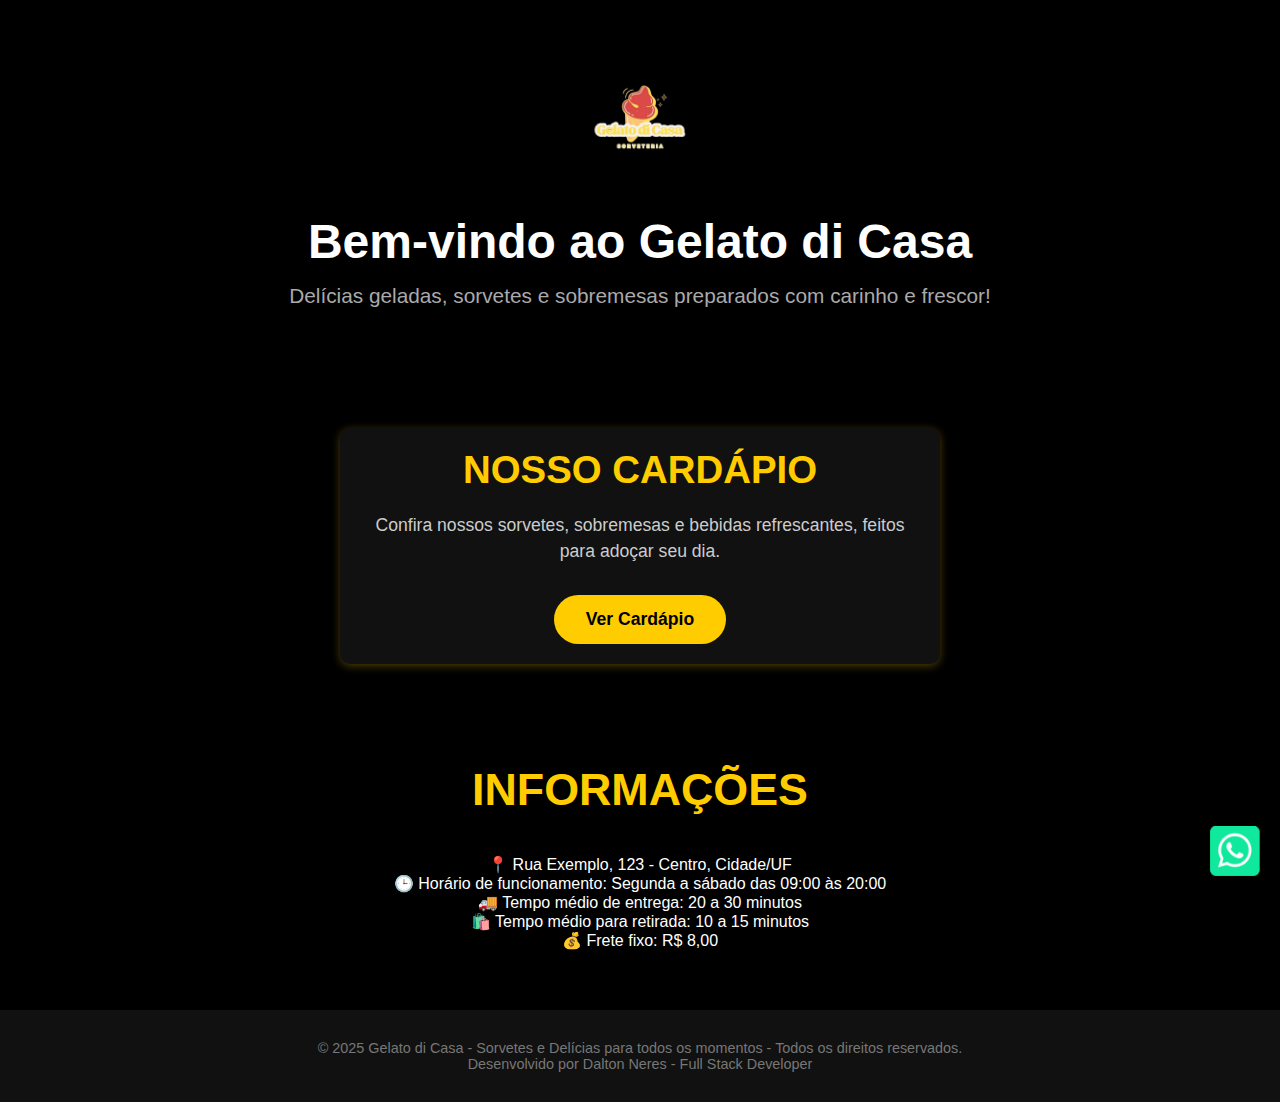
<file: index.html>
<!DOCTYPE html>
<html lang="pt-BR">

<head>
    <meta charset="UTF-8" />
    <meta name="viewport" content="width=device-width, initial-scale=1.0" />
    <title>Gelato di Casa | Sorvetes e Delícias</title>
    <link rel="icon" type="image/png" href="sorveteria.jpg" title="Gelato di Casa">
    <link rel="stylesheet" href="style.css">
</head>

<body>

<header>
    <div class="logo">
        <img src="sorveteria.jpg" alt="Logo Gelato di Casa" title="Gelato di Casa Logo">
    </div>
    <h1>Bem-vindo ao Gelato di Casa</h1>
    <p>Delícias geladas, sorvetes e sobremesas preparados com carinho e frescor!</p>
</header>

<section id="sorvetes">
    <h2>Nosso Cardápio</h2>
    <p>Confira nossos sorvetes, sobremesas e bebidas refrescantes, feitos para adoçar seu dia.</p>
    <a href="cardapio.html" class="btn-ver-cardapio">Ver Cardápio</a>
</section>

<section id="informacoes">
    <h2>Informações</h2>
    <p>📍 Rua Exemplo, 123 - Centro, Cidade/UF</p>
    <p>🕒 Horário de funcionamento: Segunda a sábado das 09:00 às 20:00</p>
    <p>🚚 Tempo médio de entrega: 20 a 30 minutos</p>
    <p>🛍️ Tempo médio para retirada: 10 a 15 minutos</p>
    <p>💰 Frete fixo: R$ 8,00</p>
</section>

<a href="https://wa.me/5511999999999" target="_blank" title="Peça pelo WhatsApp!" class="whatsapp-link">
    <img src="whatsapp.png" alt="WhatsApp" />
</a>

<footer>
  <p>&copy; 2025 Gelato di Casa - Sorvetes e Delícias para todos os momentos - Todos os direitos reservados.</p>
  <p>
    Desenvolvido por 
    <a href="https://github.com/daltonneres" target="_blank" style="color: #777; text-decoration: none;">
      Dalton Neres - Full Stack Developer
    </a>
  </p>
</footer>

</body>

</html>
</file>
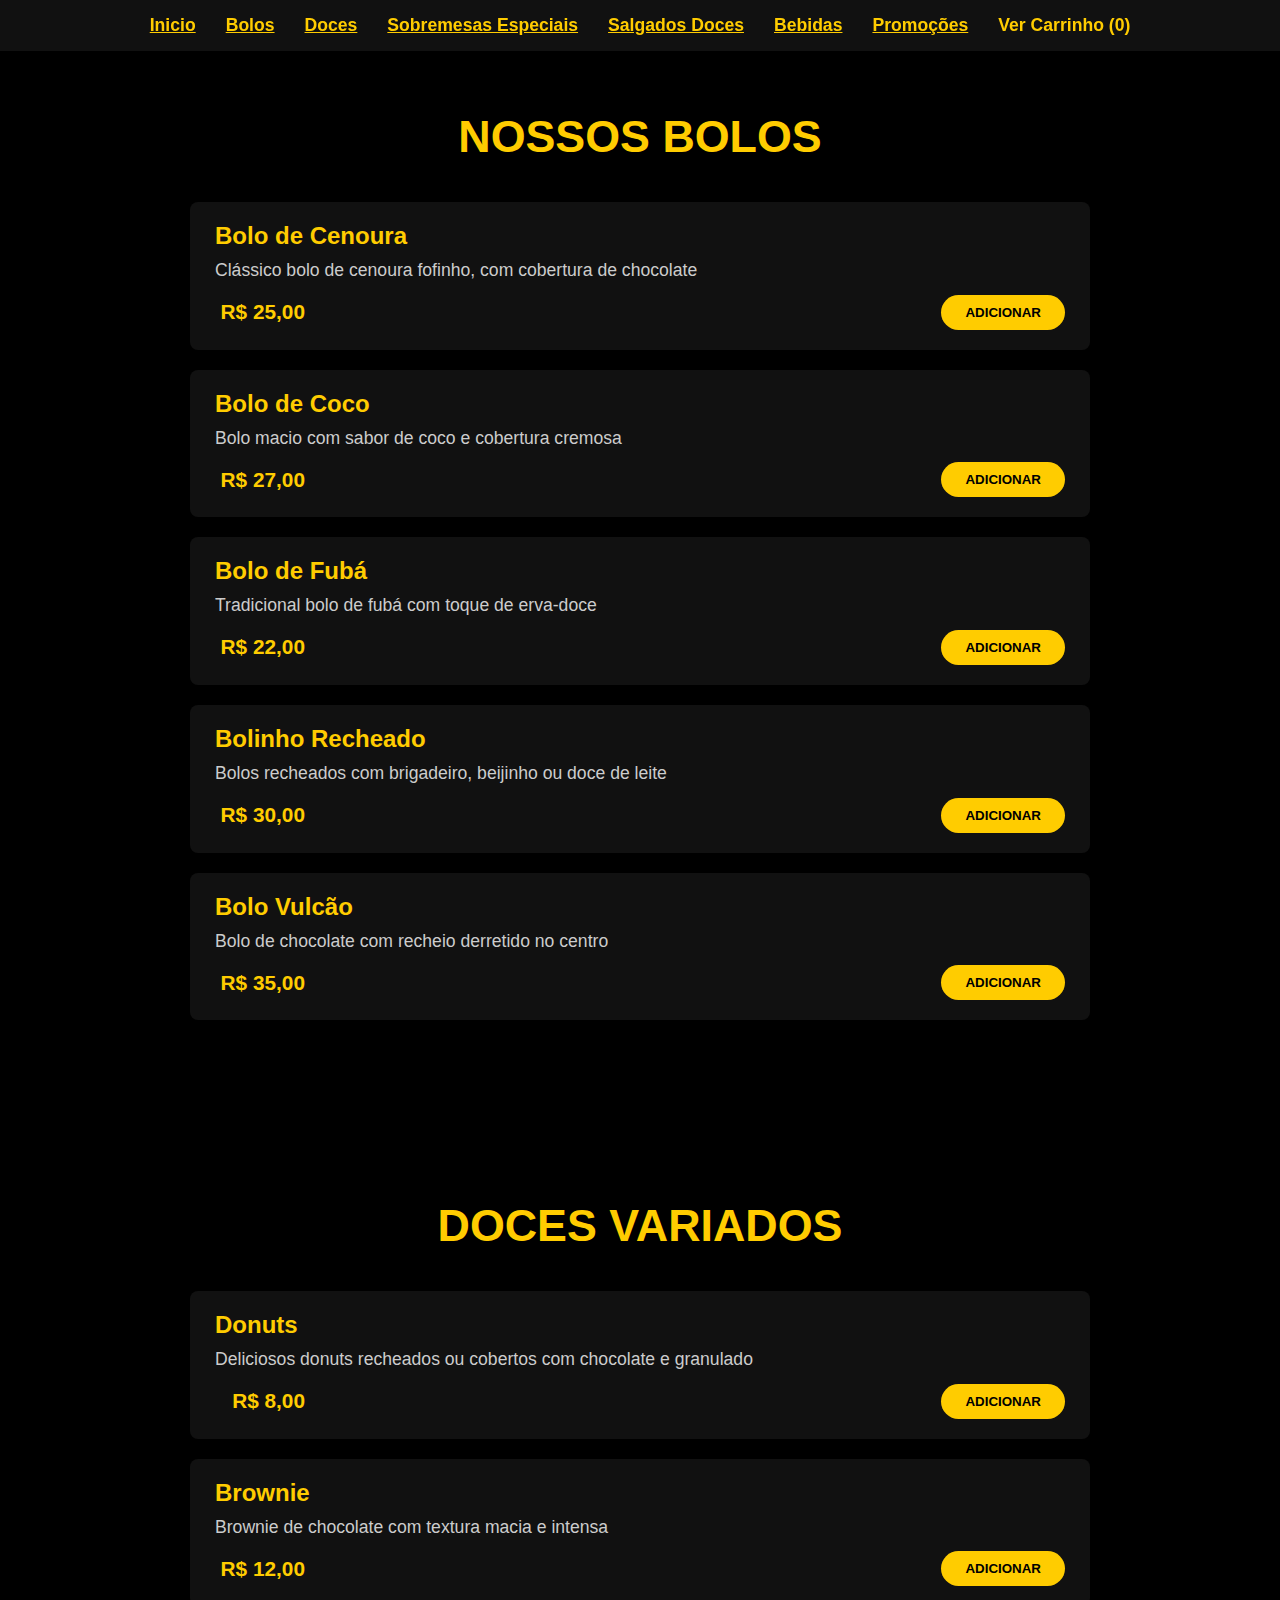
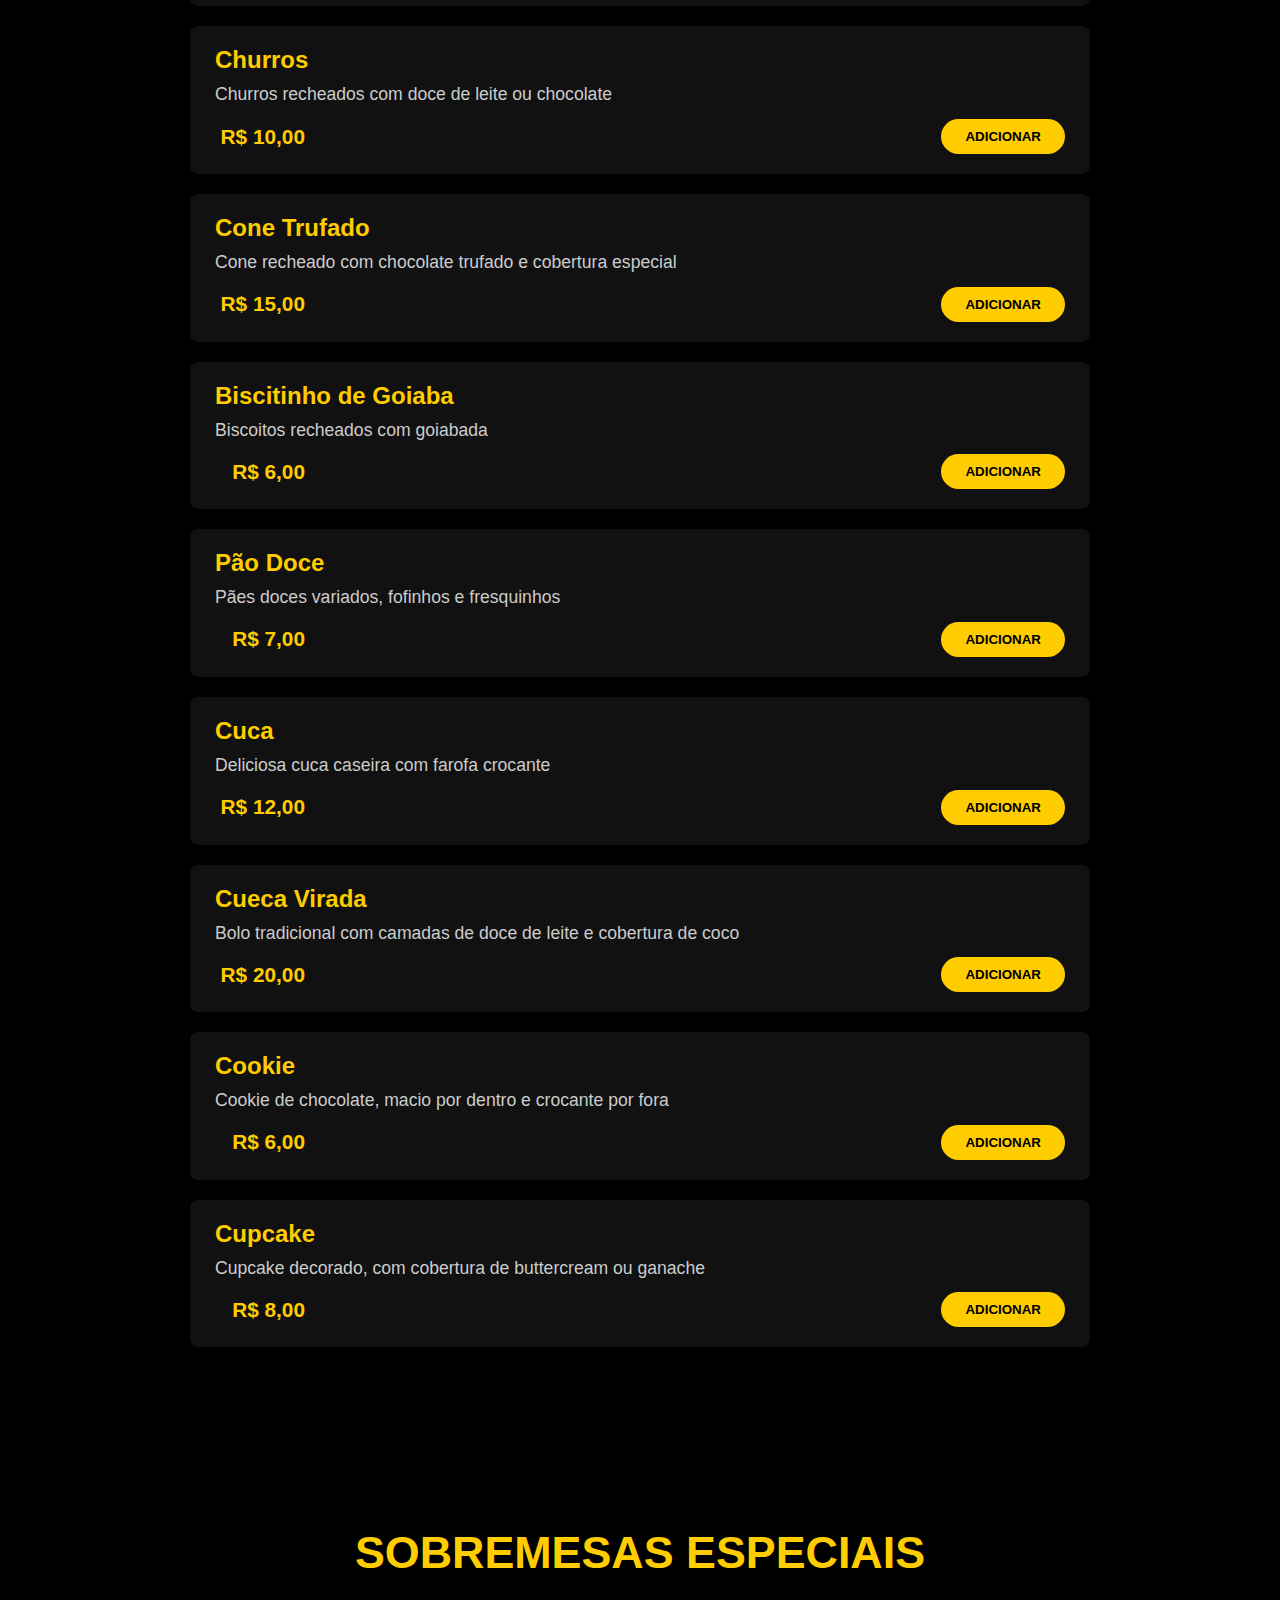
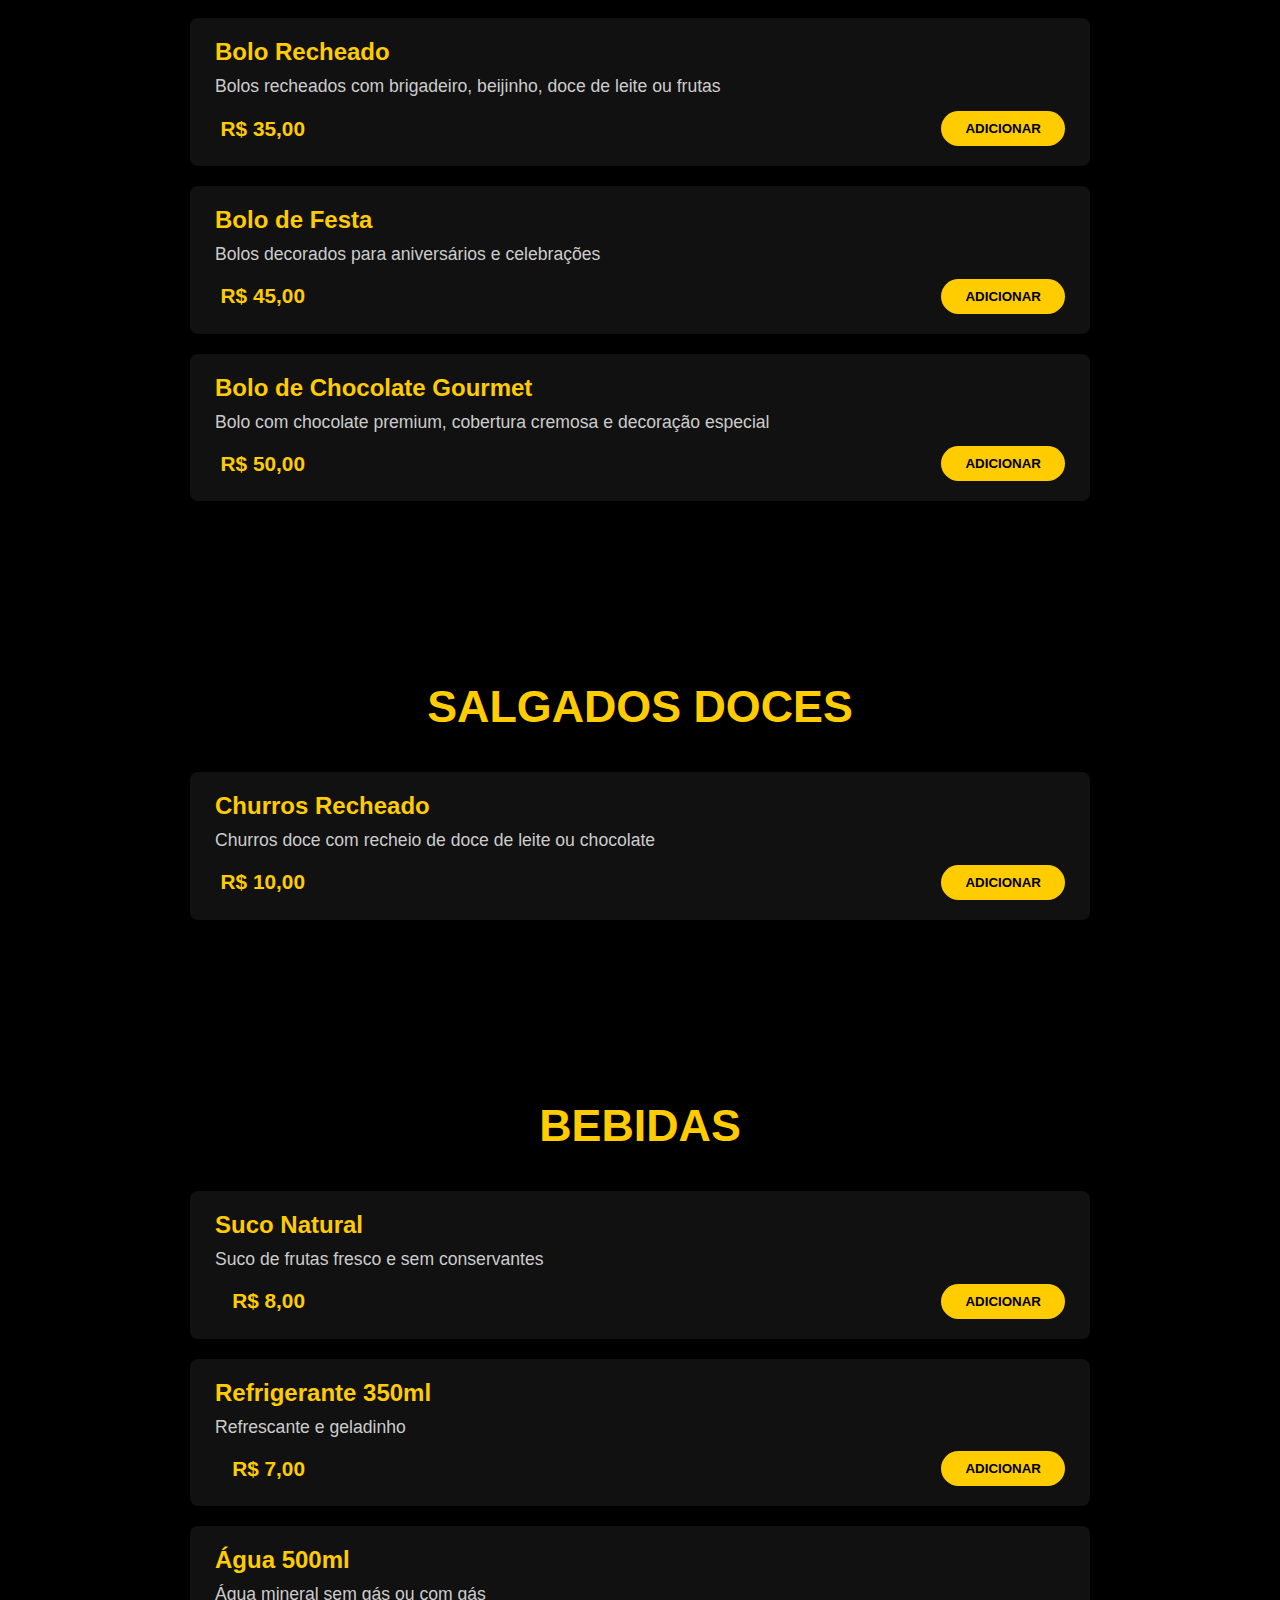
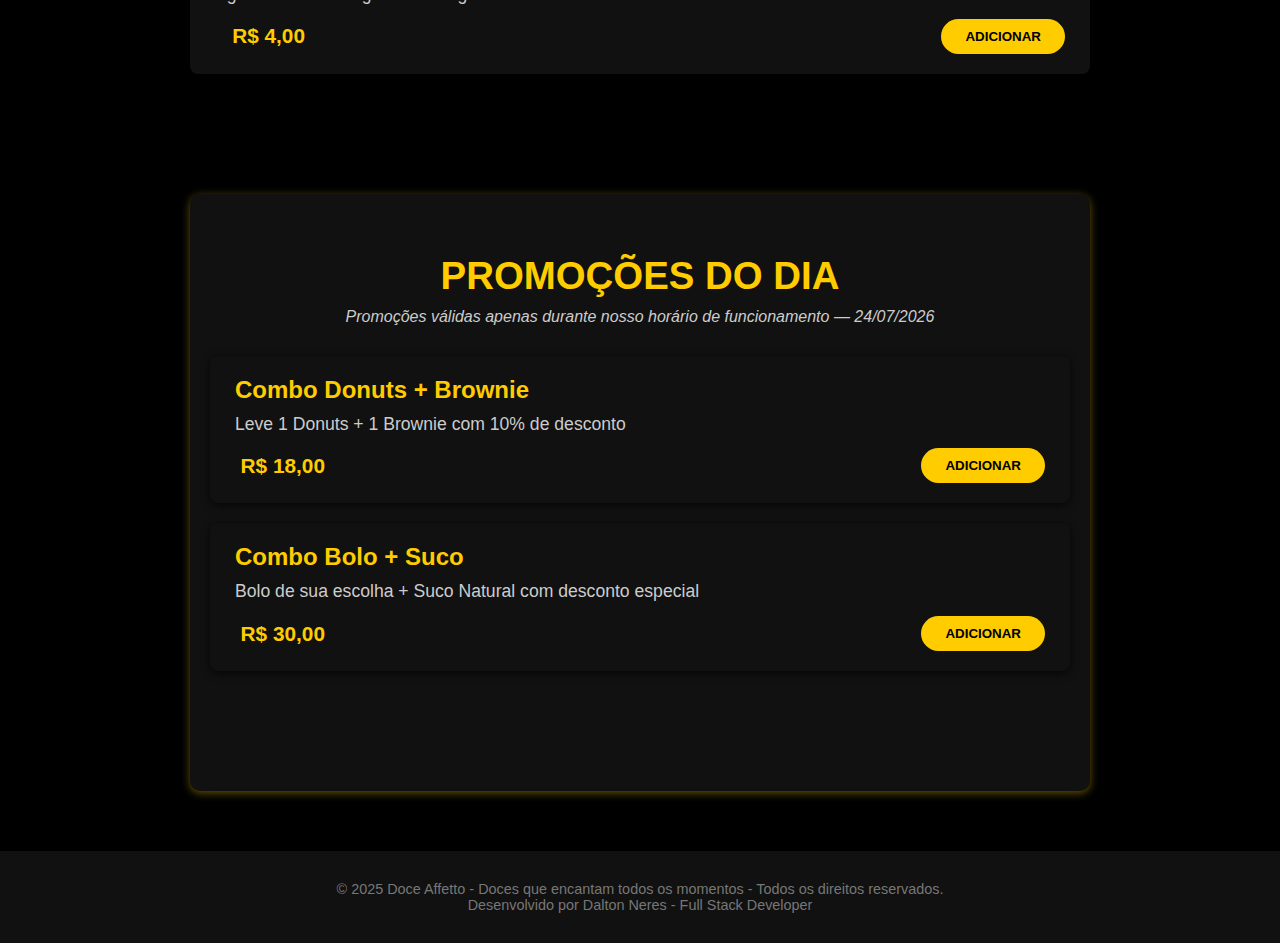
<file: cardapio.html>
<!DOCTYPE html>
<html lang="pt-BR">

<head>
    <meta charset="UTF-8" />
    <meta name="viewport" content="width=device-width, initial-scale=1" />
    <title>Cardápio | Doce Affetto | Doces que Encantam</title>
    <link rel="icon" type="image/png" href="doceria.jpg" title="Doce Affetto">
    <link rel="stylesheet" href="style.css" />
</head>

<body>

<header class="menu-cardapio">
    <nav>
        <ul>
            <li><a href="index.html">Inicio</a></li>
            <li><a href="#bolos">Bolos</a></li>
            <li><a href="#doces">Doces</a></li>
            <li><a href="#sobremesas-especiais">Sobremesas Especiais</a></li>
            <li><a href="#salgados-doces">Salgados Doces</a></li>
            <li><a href="#bebidas">Bebidas</a></li>
            <li><a href="#promocoes">Promoções</a></li>
            <li><button id="btn-ver-carrinho">Ver Carrinho (<span id="contador-itens">0</span>)</button></li>
        </ul>
    </nav>
</header>

<main>
    <!-- Bolos -->
    <section id="bolos">
        <h2>Nossos Bolos</h2>
        <ul class="lista-lanches">
            <li class="lanche-item">
                <h3>Bolo de Cenoura</h3>
                <p>Clássico bolo de cenoura fofinho, com cobertura de chocolate</p>
                <span class="preco">R$ 25,00</span>
                <button class="btn-adicionar" data-produto="Bolo de Cenoura" data-preco="25.00">Adicionar</button>
            </li>
            <li class="lanche-item">
                <h3>Bolo de Coco</h3>
                <p>Bolo macio com sabor de coco e cobertura cremosa</p>
                <span class="preco">R$ 27,00</span>
                <button class="btn-adicionar" data-produto="Bolo de Coco" data-preco="27.00">Adicionar</button>
            </li>
            <li class="lanche-item">
                <h3>Bolo de Fubá</h3>
                <p>Tradicional bolo de fubá com toque de erva-doce</p>
                <span class="preco">R$ 22,00</span>
                <button class="btn-adicionar" data-produto="Bolo de Fubá" data-preco="22.00">Adicionar</button>
            </li>
            <li class="lanche-item">
                <h3>Bolinho Recheado</h3>
                <p>Bolos recheados com brigadeiro, beijinho ou doce de leite</p>
                <span class="preco">R$ 30,00</span>
                <button class="btn-adicionar" data-produto="Bolinho Recheado" data-preco="30.00">Adicionar</button>
            </li>
            <li class="lanche-item">
                <h3>Bolo Vulcão</h3>
                <p>Bolo de chocolate com recheio derretido no centro</p>
                <span class="preco">R$ 35,00</span>
                <button class="btn-adicionar" data-produto="Bolo Vulcão" data-preco="35.00">Adicionar</button>
            </li>
        </ul>
    </section>

    <!-- Doces -->
    <section id="doces">
        <h2>Doces Variados</h2>
        <ul class="lista-lanches">
            <li class="lanche-item">
                <h3>Donuts</h3>
                <p>Deliciosos donuts recheados ou cobertos com chocolate e granulado</p>
                <span class="preco">R$ 8,00</span>
                <button class="btn-adicionar" data-produto="Donuts" data-preco="8.00">Adicionar</button>
            </li>
            <li class="lanche-item">
                <h3>Brownie</h3>
                <p>Brownie de chocolate com textura macia e intensa</p>
                <span class="preco">R$ 12,00</span>
                <button class="btn-adicionar" data-produto="Brownie" data-preco="12.00">Adicionar</button>
            </li>
            <li class="lanche-item">
                <h3>Churros</h3>
                <p>Churros recheados com doce de leite ou chocolate</p>
                <span class="preco">R$ 10,00</span>
                <button class="btn-adicionar" data-produto="Churros" data-preco="10.00">Adicionar</button>
            </li>
            <li class="lanche-item">
                <h3>Cone Trufado</h3>
                <p>Cone recheado com chocolate trufado e cobertura especial</p>
                <span class="preco">R$ 15,00</span>
                <button class="btn-adicionar" data-produto="Cone Trufado" data-preco="15.00">Adicionar</button>
            </li>
            <li class="lanche-item">
                <h3>Biscitinho de Goiaba</h3>
                <p>Biscoitos recheados com goiabada</p>
                <span class="preco">R$ 6,00</span>
                <button class="btn-adicionar" data-produto="Biscitinho de Goiaba" data-preco="6.00">Adicionar</button>
            </li>
            <li class="lanche-item">
                <h3>Pão Doce</h3>
                <p>Pães doces variados, fofinhos e fresquinhos</p>
                <span class="preco">R$ 7,00</span>
                <button class="btn-adicionar" data-produto="Pão Doce" data-preco="7.00">Adicionar</button>
            </li>
            <li class="lanche-item">
                <h3>Cuca</h3>
                <p>Deliciosa cuca caseira com farofa crocante</p>
                <span class="preco">R$ 12,00</span>
                <button class="btn-adicionar" data-produto="Cuca" data-preco="12.00">Adicionar</button>
            </li>
            <li class="lanche-item">
                <h3>Cueca Virada</h3>
                <p>Bolo tradicional com camadas de doce de leite e cobertura de coco</p>
                <span class="preco">R$ 20,00</span>
                <button class="btn-adicionar" data-produto="Cueca Virada" data-preco="20.00">Adicionar</button>
            </li>
            <li class="lanche-item">
                <h3>Cookie</h3>
                <p>Cookie de chocolate, macio por dentro e crocante por fora</p>
                <span class="preco">R$ 6,00</span>
                <button class="btn-adicionar" data-produto="Cookie" data-preco="6.00">Adicionar</button>
            </li>
            <li class="lanche-item">
                <h3>Cupcake</h3>
                <p>Cupcake decorado, com cobertura de buttercream ou ganache</p>
                <span class="preco">R$ 8,00</span>
                <button class="btn-adicionar" data-produto="Cupcake" data-preco="8.00">Adicionar</button>
            </li>
        </ul>
    </section>

    <!-- Sobremesas Especiais -->
    <section id="sobremesas-especiais">
        <h2>Sobremesas Especiais</h2>
        <ul class="lista-lanches">
            <li class="lanche-item">
                <h3>Bolo Recheado</h3>
                <p>Bolos recheados com brigadeiro, beijinho, doce de leite ou frutas</p>
                <span class="preco">R$ 35,00</span>
                <button class="btn-adicionar" data-produto="Bolo Recheado" data-preco="35.00">Adicionar</button>
            </li>
            <li class="lanche-item">
                <h3>Bolo de Festa</h3>
                <p>Bolos decorados para aniversários e celebrações</p>
                <span class="preco">R$ 45,00</span>
                <button class="btn-adicionar" data-produto="Bolo de Festa" data-preco="45.00">Adicionar</button>
            </li>
            <li class="lanche-item">
                <h3>Bolo de Chocolate Gourmet</h3>
                <p>Bolo com chocolate premium, cobertura cremosa e decoração especial</p>
                <span class="preco">R$ 50,00</span>
                <button class="btn-adicionar" data-produto="Bolo de Chocolate Gourmet" data-preco="50.00">Adicionar</button>
            </li>
        </ul>
    </section>

    <!-- Salgados Doces -->
    <section id="salgados-doces">
        <h2>Salgados Doces</h2>
        <ul class="lista-lanches">
            <li class="lanche-item">
                <h3>Churros Recheado</h3>
                <p>Churros doce com recheio de doce de leite ou chocolate</p>
                <span class="preco">R$ 10,00</span>
                <button class="btn-adicionar" data-produto="Churros Recheado" data-preco="10.00">Adicionar</button>
            </li>
        </ul>
    </section>

    <!-- Bebidas -->
    <section id="bebidas">
        <h2>Bebidas</h2>
        <ul class="lista-lanches">
            <li class="lanche-item">
                <h3>Suco Natural</h3>
                <p>Suco de frutas fresco e sem conservantes</p>
                <span class="preco">R$ 8,00</span>
                <button class="btn-adicionar" data-produto="Suco Natural" data-preco="8.00">Adicionar</button>
            </li>
            <li class="lanche-item">
                <h3>Refrigerante 350ml</h3>
                <p>Refrescante e geladinho</p>
                <span class="preco">R$ 7,00</span>
                <button class="btn-adicionar" data-produto="Refrigerante 350ml" data-preco="7.00">Adicionar</button>
            </li>
            <li class="lanche-item">
                <h3>Água 500ml</h3>
                <p>Água mineral sem gás ou com gás</p>
                <span class="preco">R$ 4,00</span>
                <button class="btn-adicionar" data-produto="Água 500ml" data-preco="4.00">Adicionar</button>
            </li>
        </ul>
    </section>

    <!-- Promoções -->
    <section id="promocoes">
        <h2>Promoções do Dia</h2>
        <p class="data-promo">
            Promoções válidas apenas durante nosso horário de funcionamento — <span id="data-atual"></span>
        </p>
        <ul class="lista-lanches">
            <li class="lanche-item">
                <h3>Combo Donuts + Brownie</h3>
                <p>Leve 1 Donuts + 1 Brownie com 10% de desconto</p>
                <span class="preco">R$ 18,00</span>
                <button class="btn-adicionar" data-produto="Combo Donuts + Brownie" data-preco="18.00">Adicionar</button>
            </li>
            <li class="lanche-item">
                <h3>Combo Bolo + Suco</h3>
                <p>Bolo de sua escolha + Suco Natural com desconto especial</p>
                <span class="preco">R$ 30,00</span>
                <button class="btn-adicionar" data-produto="Combo Bolo + Suco" data-preco="30.00">Adicionar</button>
            </li>
        </ul>
    </section>

    <script>
        // Exibe a data atual
        const dataAtualEl = document.getElementById('data-atual');
        const hoje = new Date();
        const opcoes = { day: '2-digit', month: '2-digit', year: 'numeric' };
        dataAtualEl.textContent = hoje.toLocaleDateString('pt-BR', opcoes);
    </script>
</main>

<!-- Modal Carrinho -->
<div id="modal-carrinho" class="modal-carrinho hidden">
    <div class="modal-content">
        <h2>Seu Carrinho</h2>
        <ul id="lista-carrinho"></ul>
        <p id="total-carrinho">Total: R$ 0,00</p>

        <div class="opcoes-pedido">
            <label for="tipo-entrega">Tipo de Pedido:</label><br />
            <select id="tipo-entrega" name="tipo-entrega">
                <option value="Entrega">Entrega (+R$ 8,00)</option>
                <option value="Retirada">Retirada</option>
            </select>

            <br /><br />

            <div id="campo-endereco" style="display: none;">
                <label for="endereco">Endereço de Entrega:</label><br />
                <input type="text" id="endereco" name="endereco" placeholder="Rua, número, bairro, cidade" />
            </div>

            <br />

            <label for="forma-pagamento">Forma de Pagamento:</label><br />
            <select id="forma-pagamento" name="forma-pagamento">
                <option value="Dinheiro">Dinheiro</option>
                <option value="Pix">Pix</option>
                <option value="Cartão de Crédito">Cartão de Crédito</option>
                <option value="Cartão de Débito">Cartão de Débito</option>
            </select>

            <br /><br />

            <label for="troco">Precisa de troco? Se sim, informe o valor:</label><br />
            <input type="text" id="troco" name="troco" placeholder="Ex: 50,00" />
        </div>

        <button id="btn-enviar-whatsapp">Enviar Pedido via WhatsApp</button>
        <button id="btn-limpar-carrinho">Limpar Carrinho</button>
        <button id="btn-fechar-carrinho">Fechar</button>
    </div>
</div>

<script src="script.js"></script>

<footer>
    <p>&copy; 2025 Doce Affetto - Doces que encantam todos os momentos - Todos os direitos reservados.</p>
      <p>
    Desenvolvido por 
    <a href="https://github.com/daltonneres" target="_blank" style="color: #777; text-decoration: none;">
      Dalton Neres - Full Stack Developer
    </a>
  </p>
</footer>

</body>
</html>
</file>
<file: style.css>
* {
    margin: 0;
    padding: 0;
    box-sizing: border-box;
}

body {
    font-family: 'Segoe UI', Tahoma, Geneva, Verdana, sans-serif;
    background-color: #000;
    color: #fff;
    text-align: center;
}

header {
    padding: 60px 20px 40px;
    text-align: center;
}

.logo img {
    width: 120px;
    /* Aumentei o tamanho da logo */
    height: auto;
    margin-bottom: 30px;
    /* mais espaço abaixo da logo */
}

header h1 {
    font-size: 3rem;
    color: #fff;
    font-weight: bold;
    margin-bottom: 15px;
    /* espaço abaixo do título */
}

header p {
    font-size: 1.3rem;
    color: #aaa;
    margin-bottom: 40px;
    /* espaço maior para não grudar com a próxima seção */
}


section#cardapio p {
    font-size: 1.1rem;
    color: #ddd;
    margin-bottom: 30px;
}

.titulo {
    font-size: 2.8rem;
    color: #fff;
    font-weight: bold;
    margin-bottom: 10px;
}

.subtitulo {
    font-size: 1.2rem;
    color: #aaa;
    margin-bottom: 30px;
}

.btn-ver-cardapio {
    display: inline-block;
    padding: 14px 28px;
    background-color: #ffcc00;
    color: #000;
    font-weight: bold;
    font-size: 1rem;
    text-decoration: none;
    border-radius: 25px;
    transition: 0.3s ease;
}

.btn-ver-cardapio:hover {
    background-color: #e6b800;
}

section#cardapio {
    padding: 60px 20px 80px;
    /* mais espaço embaixo pra não colar no footer */
}

section#cardapio h2 {
    font-size: 2.4rem;
    color: #ffcc00;
    margin-bottom: 15px;
}

footer {
    padding: 30px;
    background-color: #111;
    color: #777;
    font-size: 0.9rem;
}

.whatsapp-link {
  position: fixed;
  bottom: 20px;
  right: 20px;
  z-index: 1000;
}

.whatsapp-link img {
  width: 50px;
  height: 50px;
  cursor: pointer;
  transition: transform 0.3s ease;
}

.whatsapp-link img:hover {
  transform: scale(1.1);
}

/* Menu fixo no topo */
.menu-cardapio {
  position: sticky;
  top: 0;
  background-color: #111;
  padding: 15px 0;
  z-index: 999;
  box-shadow: 0 2px 6px rgba(0, 0, 0, 0.7);
}

.menu-cardapio nav ul {
  list-style: none;
  display: flex;
  justify-content: center;
  gap: 30px;
  margin: 0;
  padding: 0;
  align-items: center;
}

.menu-cardapio nav ul li a,
.menu-cardapio nav ul li button {
  color: #ffcc00;
  background: none;
  border: none;
  font-weight: bold;
  font-size: 1.1rem;
  cursor: pointer;
  transition: color 0.3s ease;
}

.menu-cardapio nav ul li a:hover,
.menu-cardapio nav ul li a:focus,
.menu-cardapio nav ul li button:hover,
.menu-cardapio nav ul li button:focus {
  color: #fff;
}

/* Seções e listas */
section {
  padding: 60px 20px;
}

section h2 {
  text-align: center;
  color: #ffcc00;
  font-size: 2.8rem;
  margin-bottom: 40px;
  font-weight: 800;
  text-transform: uppercase;
}

.lista-lanches {
  list-style: none;
  max-width: 900px;
  margin: 0 auto 60px;
  padding: 0;
  text-align: left;
  font-family: 'Segoe UI', Tahoma, Geneva, Verdana, sans-serif;
}

.lanche-item {
  background-color: #111;
  padding: 20px 25px;
  margin-bottom: 20px;
  border-radius: 8px;
  color: #fff;
  display: flex;
  justify-content: space-between;
  align-items: center;
  flex-wrap: wrap;
  box-shadow: 0 2px 8px rgba(0, 0, 0, 0.7);
  transition: background-color 0.3s ease;
}

.lanche-item:hover {
  background-color: #222;
}

.lanche-item h3 {
  margin: 0 0 8px 0;
  flex-basis: 100%;
  font-weight: 700;
  font-size: 1.5rem;
  color: #ffcc00;
}

.lanche-item p {
  margin: 0 0 12px 0;
  color: #ccc;
  flex-basis: 100%;
  font-size: 1.1rem;
  line-height: 1.4;
}

.preco {
  font-weight: 700;
  font-size: 1.3rem;
  color: #ffcc00;
  margin-right: 20px;
  min-width: 90px;
  text-align: right;
}

.btn-adicionar {
  background-color: #ffcc00;
  border: none;
  padding: 10px 24px;
  border-radius: 25px;
  font-weight: 700;
  color: #000;
  cursor: pointer;
  transition: background-color 0.3s ease;
  min-width: 120px;
  text-transform: uppercase;
  flex-shrink: 0;
}

.btn-adicionar:hover {
  background-color: #e6b800;
}

/* Modal Carrinho */

.modal-carrinho {
  position: fixed;
  top: 0;
  left: 0;
  width: 100%;
  height: 100%;
  background-color: rgba(0,0,0,0.8);
  display: flex;
  justify-content: center;
  align-items: center;
  z-index: 1500;
}

.modal-carrinho.hidden {
  display: none;
}

.modal-content {
  background-color: #111;
  padding: 30px;
  border-radius: 10px;
  max-width: 500px;
  width: 90%;
  color: #fff;
  box-shadow: 0 0 10px #ffcc00;
  text-align: center;
}

#lista-carrinho {
  list-style: none;
  padding: 0;
  margin: 20px 0;
  max-height: 300px;
  overflow-y: auto;
  text-align: left;
}

#lista-carrinho li {
  border-bottom: 1px solid #444;
  padding: 10px 0;
  display: flex;
  justify-content: space-between;
  font-weight: 600;
}

#total-carrinho {
  font-size: 1.4rem;
  font-weight: 700;
  margin-bottom: 20px;
  color: #ffcc00;
}

#btn-enviar-whatsapp, #btn-fechar-carrinho {
  background-color: #ffcc00;
  border: none;
  color: #000;
  font-weight: 700;
  padding: 12px 24px;
  border-radius: 30px;
  cursor: pointer;
  margin: 10px 5px 0 5px;
  width: 45%;
  transition: background-color 0.3s ease;
}

#btn-enviar-whatsapp:hover, #btn-fechar-carrinho:hover {
  background-color: #e6b800;
}
#btn-limpar-carrinho {
  background-color: #ff4444;
  border: none;
  color: #fff;
  font-weight: 700;
  padding: 12px 24px;
  border-radius: 30px;
  cursor: pointer;
  margin: 10px 5px 0 5px;
  width: 45%;
  transition: background-color 0.3s ease;
}

#btn-limpar-carrinho:hover {
  background-color: #cc0000;
}

#promocoes {
  padding: 60px 20px;
  background-color: #111;
  max-width: 900px;
  margin: 0 auto 60px;
  border-radius: 10px;
  box-shadow: 0 2px 8px rgba(255, 204, 0, 0.4);
  color: #fff;
  font-family: 'Segoe UI', Tahoma, Geneva, Verdana, sans-serif;
}

#promocoes h2 {
  color: #ffcc00;
  text-align: center;
  font-size: 2.4rem;
  margin-bottom: 10px;
  font-weight: 800;
  text-transform: uppercase;
}

.data-promo {
  text-align: center;
  font-style: italic;
  margin-bottom: 30px;
  color: #ccc;
  font-size: 1rem;
}

.lista-promocoes {
  list-style: none;
  padding: 0 20px;
  font-size: 1.2rem;
  line-height: 1.5;
}

.lista-promocoes li {
  margin-bottom: 20px;
  border-bottom: 1px solid #444;
  padding-bottom: 10px;
}

.preco-promo {
  color: #ffcc00;
  font-weight: 700;
}

/* Estilo comum para as 3 seções */
section#lanches,
section#pasteis,
section#sorvetes {
  max-width: 600px;
  margin: 40px auto;
  padding: 20px;
  background-color: #111;
  border-radius: 10px;
  box-shadow: 0 2px 8px rgba(255, 204, 0, 0.3);
  color: #fff;
  text-align: center;
  font-family: 'Segoe UI', Tahoma, Geneva, Verdana, sans-serif;
}

/* Títulos */
section#lanches h2,
section#pasteis h2,
section#sorvetes h2 {
  font-size: 2.4rem;
  color: #ffcc00;
  margin-bottom: 20px;
  font-weight: 800;
  text-transform: uppercase;
}

/* Parágrafos */
section#lanches p,
section#pasteis p,
section#sorvetes p {
  font-size: 1.1rem;
  color: #ccc;
  margin-bottom: 30px;
  line-height: 1.5;
}

/* Botões */
section#lanches .btn-ver-cardapio,
section#pasteis .btn-ver-cardapio,
section#sorvetes .btn-ver-cardapio {
  display: inline-block;
  padding: 14px 32px;
  background-color: #ffcc00;
  color: #000;
  font-weight: 700;
  font-size: 1.1rem;
  text-decoration: none;
  border-radius: 25px;
  transition: background-color 0.3s ease;
}

section#lanches .btn-ver-cardapio:hover,
section#pasteis .btn-ver-cardapio:hover,
section#sorvetes .btn-ver-cardapio:hover {
  background-color: #e6b800;
}

.opcoes-pedido {
  margin: 20px 0;
  text-align: left;
  font-size: 1rem;
  color: #eee;
}

.opcoes-pedido label {
  font-weight: 700;
  color: #ffcc00;
}

.opcoes-pedido select,
.opcoes-pedido input[type="text"] {
  width: 100%;
  padding: 8px 10px;
  margin-top: 6px;
  border-radius: 6px;
  border: none;
  font-size: 1rem;
  box-sizing: border-box;
}

/* Modal de seleção de sabores */
#modal-sabores .modal-content {
    max-width: 400px;
    text-align: left;
}

#lista-sabores {
    margin: 15px 0;
    max-height: 200px;
    overflow-y: auto;
}

#lista-sabores label {
    display: block;
    padding: 5px 0;
    cursor: pointer;
}

#contador-sabores {
    font-weight: bold;
    color: #ffcc00;
    margin-top: 10px;
}

#btn-adicionar-carrinho-pastel, #btn-fechar-sabores {
    background-color: #ffcc00;
    border: none;
    color: #000;
    font-weight: 700;
    padding: 10px 20px;
    border-radius: 25px;
    cursor: pointer;
    margin: 10px 5px 0 5px;
}

#btn-fechar-sabores {
    background-color: #ff4444;
    color: #fff;
}

#btn-adicionar-carrinho-pastel:hover {
    background-color: #e6b800;
}

#btn-fechar-sabores:hover {
    background-color: #cc0000;
}

/* Ajuste da seção de montagem de pastel */
#pasteis .lanche-item label,
#pasteis .lanche-item select,
#pasteis .lanche-item button {
  display: block;
  width: 100%;
  margin-top: 10px;
}

#pasteis .lanche-item button {
  background-color: #ffcc00;
  color: #000;
  font-weight: 700;
  border: none;
  padding: 12px 20px;
  border-radius: 25px;
  cursor: pointer;
  transition: background-color 0.3s ease;
}

#pasteis .lanche-item button:hover {
  background-color: #e6b800;
}

/* Select de tamanho no mesmo estilo do botão */
#pasteis #tamanho-pastel {
  background-color: #ffcc00;
  color: #000;
  font-weight: 700;
  border: none;
  padding: 12px 20px;
  border-radius: 25px;
  cursor: pointer;
  transition: background-color 0.3s ease;
  width: 100%;
  appearance: none; /* remove a setinha padrão */
  text-align: center;
}

#pasteis #tamanho-pastel:hover {
  background-color: #e6b800;
}

/* ============================= */
/* Media Queries - Tablets e Celulares */
/* ============================= */

/* Tablets (≤ 768px) */
@media (max-width: 768px) {

    /* Cabeçalho */
    header {
        padding: 40px 15px 30px;
    }
    .logo img {
        width: 90px;
        margin-bottom: 20px;
    }
    header h1 {
        font-size: 2.2rem;
    }
    header p {
        font-size: 1rem;
    }

    /* Menu */
    .menu-cardapio nav ul {
        flex-direction: column;
        gap: 15px;
    }
    .menu-cardapio nav ul li a,
    .menu-cardapio nav ul li button {
        font-size: 1rem;
    }

    /* Seções */
    section {
        padding: 40px 15px;
    }
    section h2 {
        font-size: 2rem;
    }

    /* Lista de lanches */
    .lista-lanches {
        max-width: 100%;
        padding: 0 10px;
    }
    .lanche-item {
        flex-direction: column;
        align-items: flex-start;
    }
    .preco {
        margin-right: 0;
        margin-bottom: 10px;
        text-align: left;
    }
    .btn-adicionar {
        width: 100%;
        text-align: center;
    }

    /* Botões gerais */
    .btn-ver-cardapio,
    .btn-adicionar {
        padding: 12px 20px;
        font-size: 1rem;
    }

    /* Modais */
    .modal-content {
        width: 95%;
        padding: 20px;
    }
    #btn-enviar-whatsapp,
    #btn-fechar-carrinho,
    #btn-limpar-carrinho,
    #btn-adicionar-carrinho-pastel,
    #btn-fechar-sabores {
        width: 100%;
        margin: 10px 0;
    }
}

/* Celulares (≤ 480px) */
@media (max-width: 480px) {

    /* Cabeçalho */
    header {
        padding: 30px 10px 20px;
    }
    .logo img {
        width: 70px;
        margin-bottom: 15px;
    }
    header h1 {
        font-size: 1.8rem;
    }
    header p {
        font-size: 0.9rem;
    }

    /* Seções */
    section h2 {
        font-size: 1.6rem;
    }
    section#lanches,
    section#pasteis,
    section#sorvetes,
    #promocoes {
        max-width: 95%;
        margin: 20px auto;
        padding: 15px;
    }

    /* Lista de lanches */
    .lanche-item h3 {
        font-size: 1.2rem;
    }
    .lanche-item p {
        font-size: 1rem;
    }
    .preco {
        font-size: 1.1rem;
    }

    /* Botões */
    .btn-ver-cardapio,
    .btn-adicionar {
        padding: 10px 16px;
        font-size: 0.9rem;
    }

    /* Promoções */
    #promocoes h2 {
        font-size: 1.8rem;
    }
    .lista-promocoes {
        font-size: 1rem;
    }

    /* Modais */
    #modal-sabores .modal-content {
        max-width: 95%;
        padding: 15px;
    }
}
</file>
